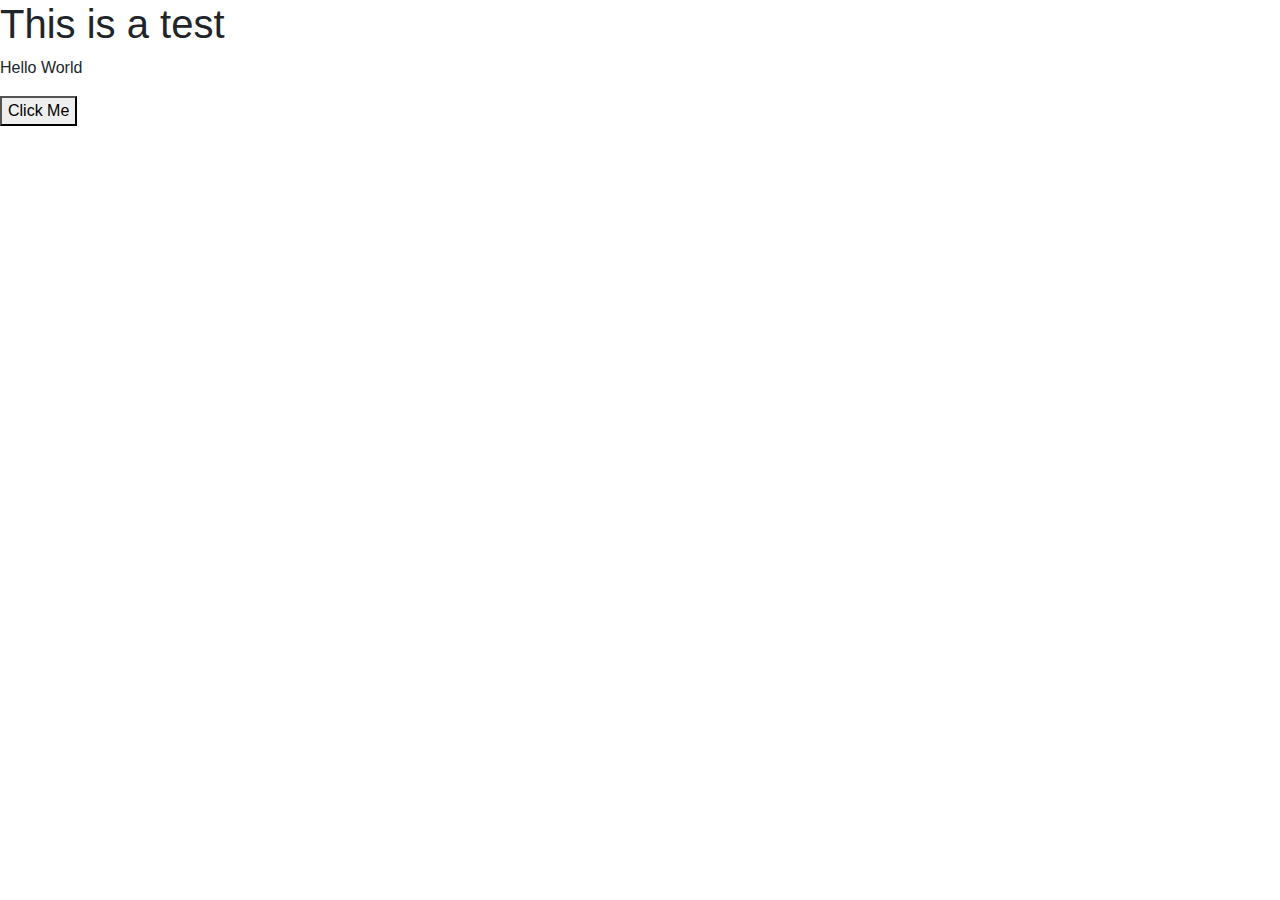
<file: index.html>
<!DOCTYPE html>
<html lang="en">
<head>
    <meta charset="UTF-8">
    <meta name="viewport" content="width=device-width, initial-scale=1.0">
    <meta http-equiv="X-UA-Compatible" content="ie=edge">
    <link rel="stylesheet" href="https://stackpath.bootstrapcdn.com/bootstrap/4.3.1/css/bootstrap.min.css" integrity="sha384-ggOyR0iXCbMQv3Xipma34MD+dH/1fQ784/j6cY/iJTQUOhcWr7x9JvoRxT2MZw1T" crossorigin="anonymous">
    <script src="https://stackpath.bootstrapcdn.com/bootstrap/4.3.1/js/bootstrap.min.js" integrity="sha384-JjSmVgyd0p3pXB1rRibZUAYoIIy6OrQ6VrjIEaFf/nJGzIxFDsf4x0xIM+B07jRM" crossorigin="anonymous"></script>
    <title>Document</title>
</head>
<body>
    <h1>This is a test</h1>
    <p>Hello World</p>
    <button>Click Me</button>
</body>
</html>
</file>
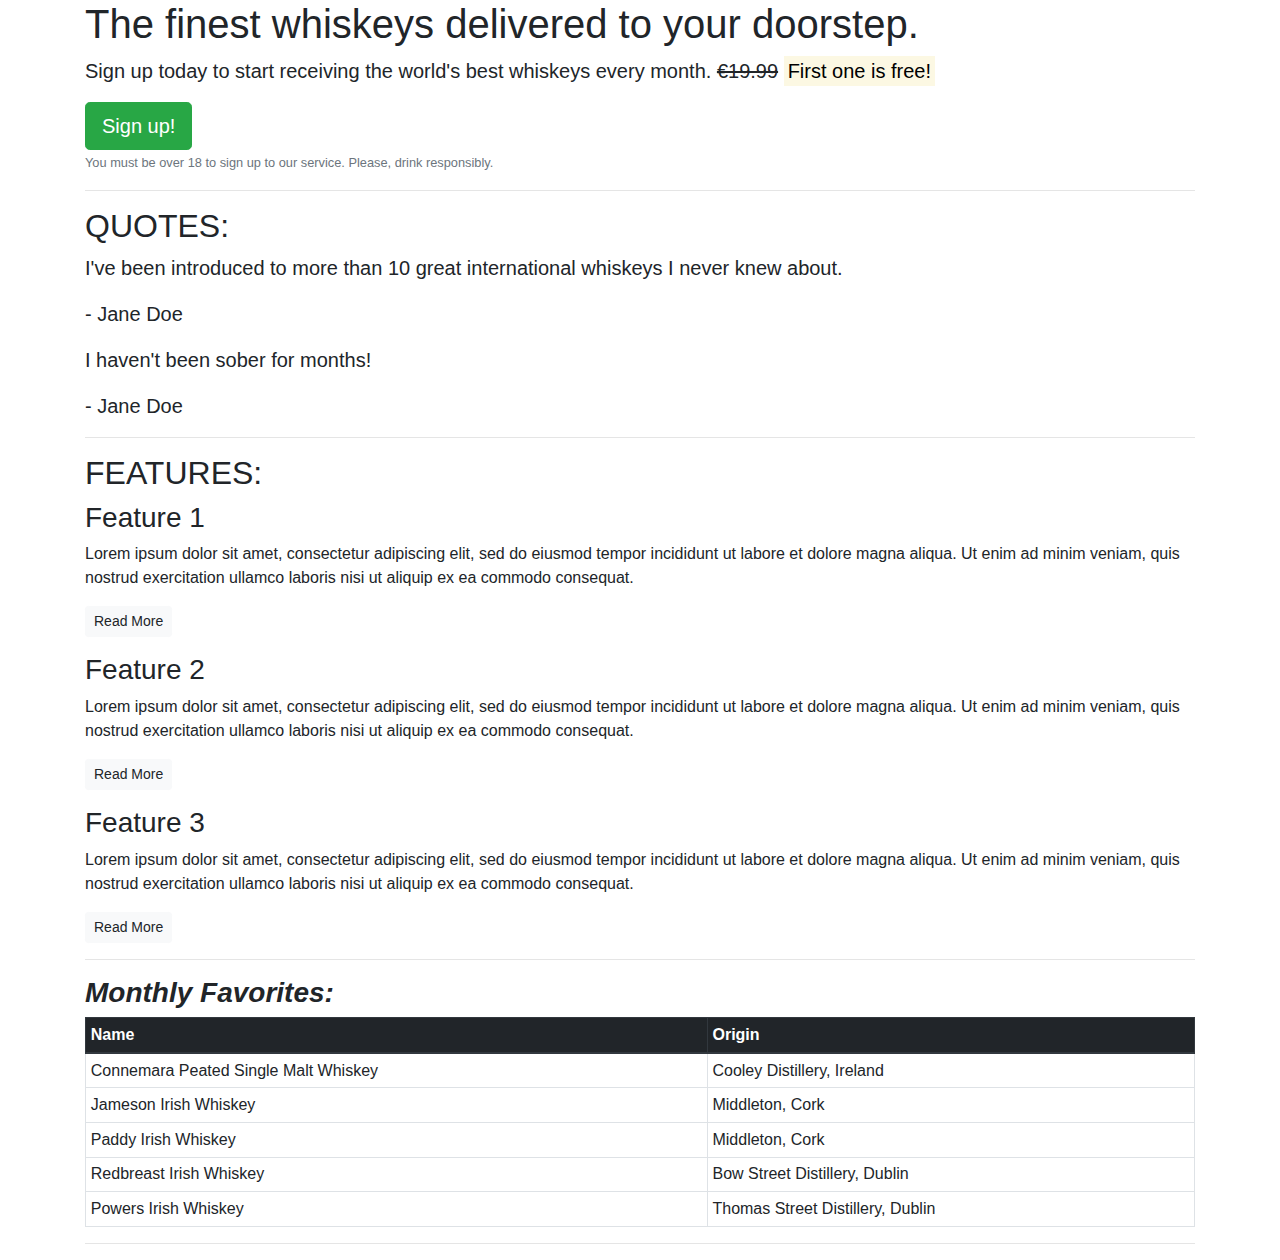
<file: 1-mobile-first-design/index.html>
<!DOCTYPE html>
<html lang="en-us">

<head>
    <meta charset="utf-8">
    
    <title>Whiskey Drop | Taste a new whiskey every month</title>
    <link rel="stylesheet" href="https://maxcdn.bootstrapcdn.com/bootstrap/4.1.3/css/bootstrap.min.css">
    <meta name="viewport" content="width=device-width, initial-scale=1.0"
</head>

<body>
    <article class="container">
        <!-- Callout -->
        <section class="callout">
            <h1>The finest whiskeys delivered to your doorstep.</h1>
            <p class="lead">Sign up today to start receiving the world's best whiskeys every month. 
            <s>€19.99</s> <strong><mark>First one is free!</mark></strong></p>
            <button class="btn btn-success btn-lg">Sign up!</button>
            <p class="text-muted"><small>You must be over 18 to sign up to our service. Please, drink responsibly.</small></p>
        </section>
        <!-- /.callout -->
        <hr>
        
        <!-- Quotes -->
        <section class="quotes">
            <h2 class="text-uppercase">Quotes:</h2>
            <blockquote class="blockquote">
                <p>I've been introduced to more than 10 great international whiskeys I never knew about.</p>
                <p>- Jane Doe</p>
            </blockquote>
            <blockquote class="blockquote">
                <p>I haven't been sober for months!</p>
                <p>- Jane Doe</p>
            </blockquote>
        </section>
        <!-- /.quotes -->
        <hr>

        <!-- Features -->
        <section class="features">
            <h2 class="text-uppercase">Features:</h2>
            <div class="feature">
                <h3>Feature 1</h3>
                <p>Lorem ipsum dolor sit amet, consectetur adipiscing elit, sed do eiusmod tempor incididunt ut labore et dolore magna aliqua. Ut enim ad minim veniam, quis nostrud exercitation ullamco laboris nisi ut aliquip ex ea commodo consequat.</p>
                <p><a class="btn btn-sm btn-light" href="">Read More</a></p>            
            </div>
            <div class="feature">
                <h3>Feature 2</h3>
                <p>Lorem ipsum dolor sit amet, consectetur adipiscing elit, sed do eiusmod tempor incididunt ut labore et dolore magna aliqua. Ut enim ad minim veniam, quis nostrud exercitation ullamco laboris nisi ut aliquip ex ea commodo consequat.</p>
                <p><a class="btn btn-sm btn-light" href="">Read More</a></p> 
            </div>
            <div class="feature">
                <h3>Feature 3</h3>
                <p>Lorem ipsum dolor sit amet, consectetur adipiscing elit, sed do eiusmod tempor incididunt ut labore et dolore magna aliqua. Ut enim ad minim veniam, quis nostrud exercitation ullamco laboris nisi ut aliquip ex ea commodo consequat.</p>
                <p><a class="btn btn-sm btn-light" href="">Read More</a></p> 
            </div>
        </section>
         <!-- /.features -->
        <hr>
    <!-- Monthly Favorites -->
        <h3 class="font-italic font-weight-bold">Monthly Favorites:</h2>
        <table class="table table-sm table-bordered">
        <thead class="thead-dark">
            <tr>
                <th>Name</th>
                <th>Origin</th> 
            </tr>
        </thead>
          <tr>
            <td>Connemara Peated Single Malt Whiskey</td>
            <td>Cooley Distillery, Ireland</td> 
          </tr>
          <tr>
            <td>Jameson Irish Whiskey</td>
            <td>Middleton, Cork</td> 
          </tr>
          <tr>
            <td>Paddy Irish Whiskey</td>
            <td>Middleton, Cork</td> 
          </tr>
          <tr>
            <td>Redbreast Irish Whiskey</td>
            <td>Bow Street Distillery, Dublin</td> 
          </tr>
          <tr>
            <td>Powers Irish Whiskey</td>
            <td>Thomas Street Distillery, Dublin</td> 
          </tr>
        </table>
         <!-- / Monthly Favorites -->
        <hr>
    
    </article>
    
</body>

</html>
</file>
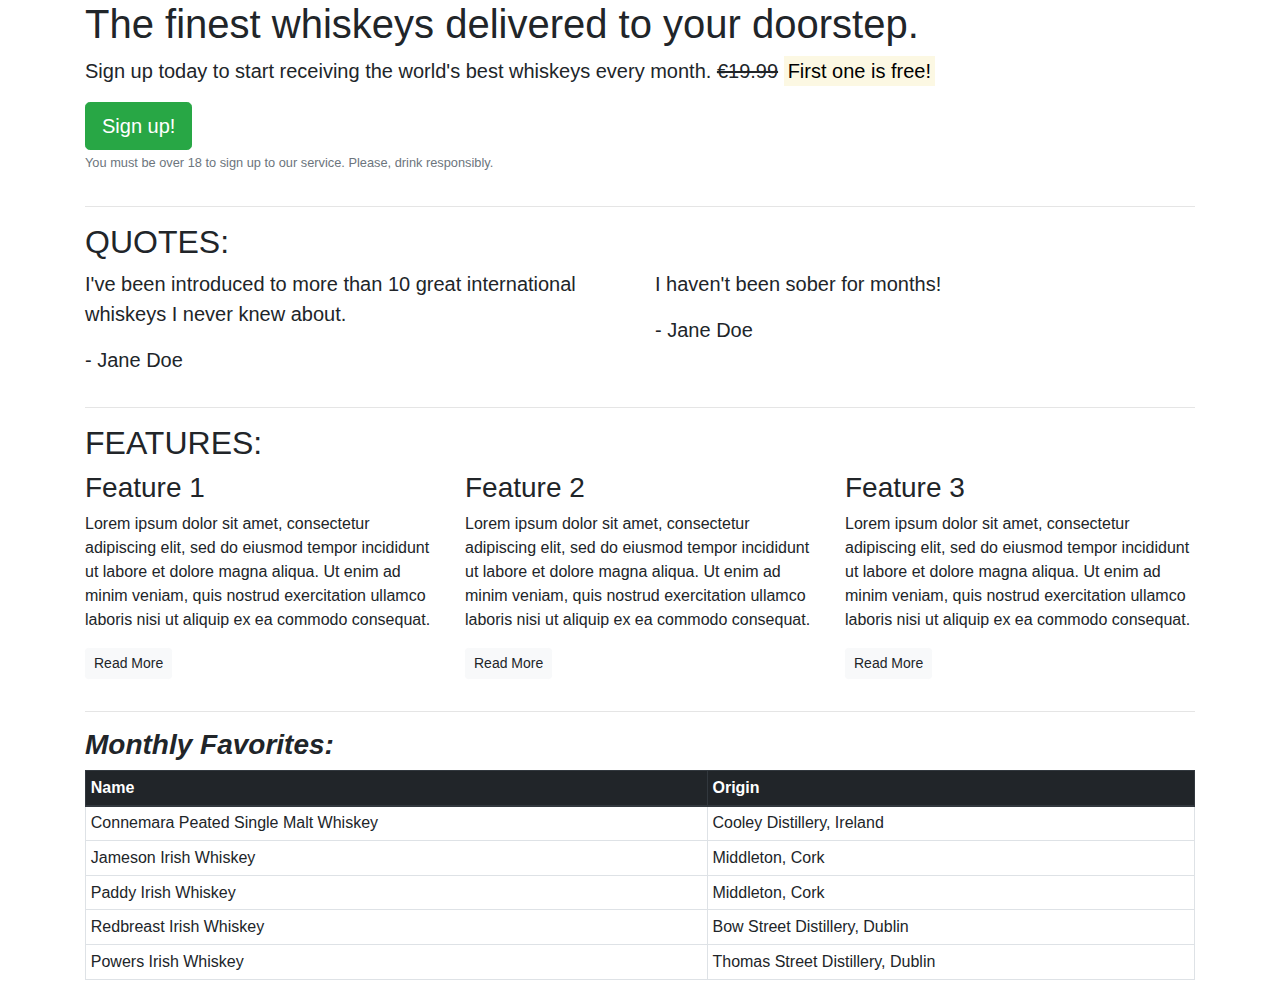
<file: 3-Responsive-Design/index.html>
<!DOCTYPE html>
<html lang="en-us">

<head>
    <meta charset="utf-8">

    <title>Whiskey Drop | Taste a new whiskey every month</title>
    <link rel="stylesheet" href="https://maxcdn.bootstrapcdn.com/bootstrap/4.1.3/css/bootstrap.min.css">
    <meta name="viewport" content="width=device-width, initial-scale=1.0" </head>

    <body>
        <article class="container">
            <!-- Callout -->
            <div class="row">
                <div class="col-12">
                    <section class="callout">
                        <h1>The finest whiskeys delivered to your doorstep.</h1>
                        <p class="lead">Sign up today to start receiving the world's best whiskeys every month.
                            <s>€19.99</s> <strong><mark>First one is free!</mark></strong></p>
                        <button class="btn btn-success btn-lg">Sign up!</button>
                        <p class="text-muted"><small>You must be over 18 to sign up to our service. Please, drink responsibly.</small></p>
                    </section>
                </div>
            </div>
            <!-- /.callout -->
            <hr>

            <!-- Quotes -->
            <section class="quotes">
                <div class="row">
                    <div class="col-12">
                        <h2 class="text-uppercase">Quotes:</h2>
                    </div>
                </div>
                <div class="row">
                    <div class="col-12 col-md-6">
                        <blockquote class="blockquote">
                            <p>I've been introduced to more than 10 great international whiskeys I never knew about.</p>
                            <p>- Jane Doe</p>
                        </blockquote>
                    </div>
                    <div class="col-12 col-md-6">
                        <blockquote class="blockquote">
                            <p>I haven't been sober for months!</p>
                            <p>- Jane Doe</p>
                        </blockquote>
                    </div>
                </div>
            </section>
            <!-- /.quotes -->
            <hr>

            <!-- Features -->
            <section class="features">
                <div class="row">
                    <div class="col-12">
                        <h2 class="text-uppercase">Features:</h2>
                    </div>
                </div>
                <div class="row">
                    <div class="col-12 col-md-6 col-lg-4">
                        <div class="feature">
                            <h3>Feature 1</h3>
                            <p>Lorem ipsum dolor sit amet, consectetur adipiscing elit, sed do eiusmod tempor incididunt ut labore et dolore magna aliqua. Ut enim ad minim veniam, quis nostrud exercitation ullamco laboris nisi ut aliquip ex ea commodo consequat.</p>
                            <p><a class="btn btn-sm btn-light" href="">Read More</a></p>
                        </div>
                    </div>
                    <div class="col-12 col-md-6 col-lg-4">
                        <div class="feature">
                            <h3>Feature 2</h3>
                            <p>Lorem ipsum dolor sit amet, consectetur adipiscing elit, sed do eiusmod tempor incididunt ut labore et dolore magna aliqua. Ut enim ad minim veniam, quis nostrud exercitation ullamco laboris nisi ut aliquip ex ea commodo consequat.</p>
                            <p><a class="btn btn-sm btn-light" href="">Read More</a></p>
                        </div>
                    </div>
                    <div class="col-12 d-md-none d-lg-block col-lg-4">
                        <div class="feature">
                            <h3>Feature 3</h3>
                            <p>Lorem ipsum dolor sit amet, consectetur adipiscing elit, sed do eiusmod tempor incididunt ut labore et dolore magna aliqua. Ut enim ad minim veniam, quis nostrud exercitation ullamco laboris nisi ut aliquip ex ea commodo consequat.</p>
                            <p><a class="btn btn-sm btn-light" href="">Read More</a></p>
                        </div>
                    </div>
                </div>
            </section>
            <!-- /.features -->
            <hr>
            <!-- Monthly Favorites -->
            <h3 class="font-italic font-weight-bold">Monthly Favorites:</h2>
                <table class="table table-sm table-bordered">
                    <thead class="thead-dark">
                        <tr>
                            <th>Name</th>
                            <th>Origin</th>
                        </tr>
                    </thead>
                    <tr>
                        <td>Connemara Peated Single Malt Whiskey</td>
                        <td>Cooley Distillery, Ireland</td>
                    </tr>
                    <tr>
                        <td>Jameson Irish Whiskey</td>
                        <td>Middleton, Cork</td>
                    </tr>
                    <tr>
                        <td>Paddy Irish Whiskey</td>
                        <td>Middleton, Cork</td>
                    </tr>
                    <tr>
                        <td>Redbreast Irish Whiskey</td>
                        <td>Bow Street Distillery, Dublin</td>
                    </tr>
                    <tr>
                        <td>Powers Irish Whiskey</td>
                        <td>Thomas Street Distillery, Dublin</td>
                    </tr>
                </table>
                <!-- / Monthly Favorites -->

        </article>

    </body>

</html>
</file>
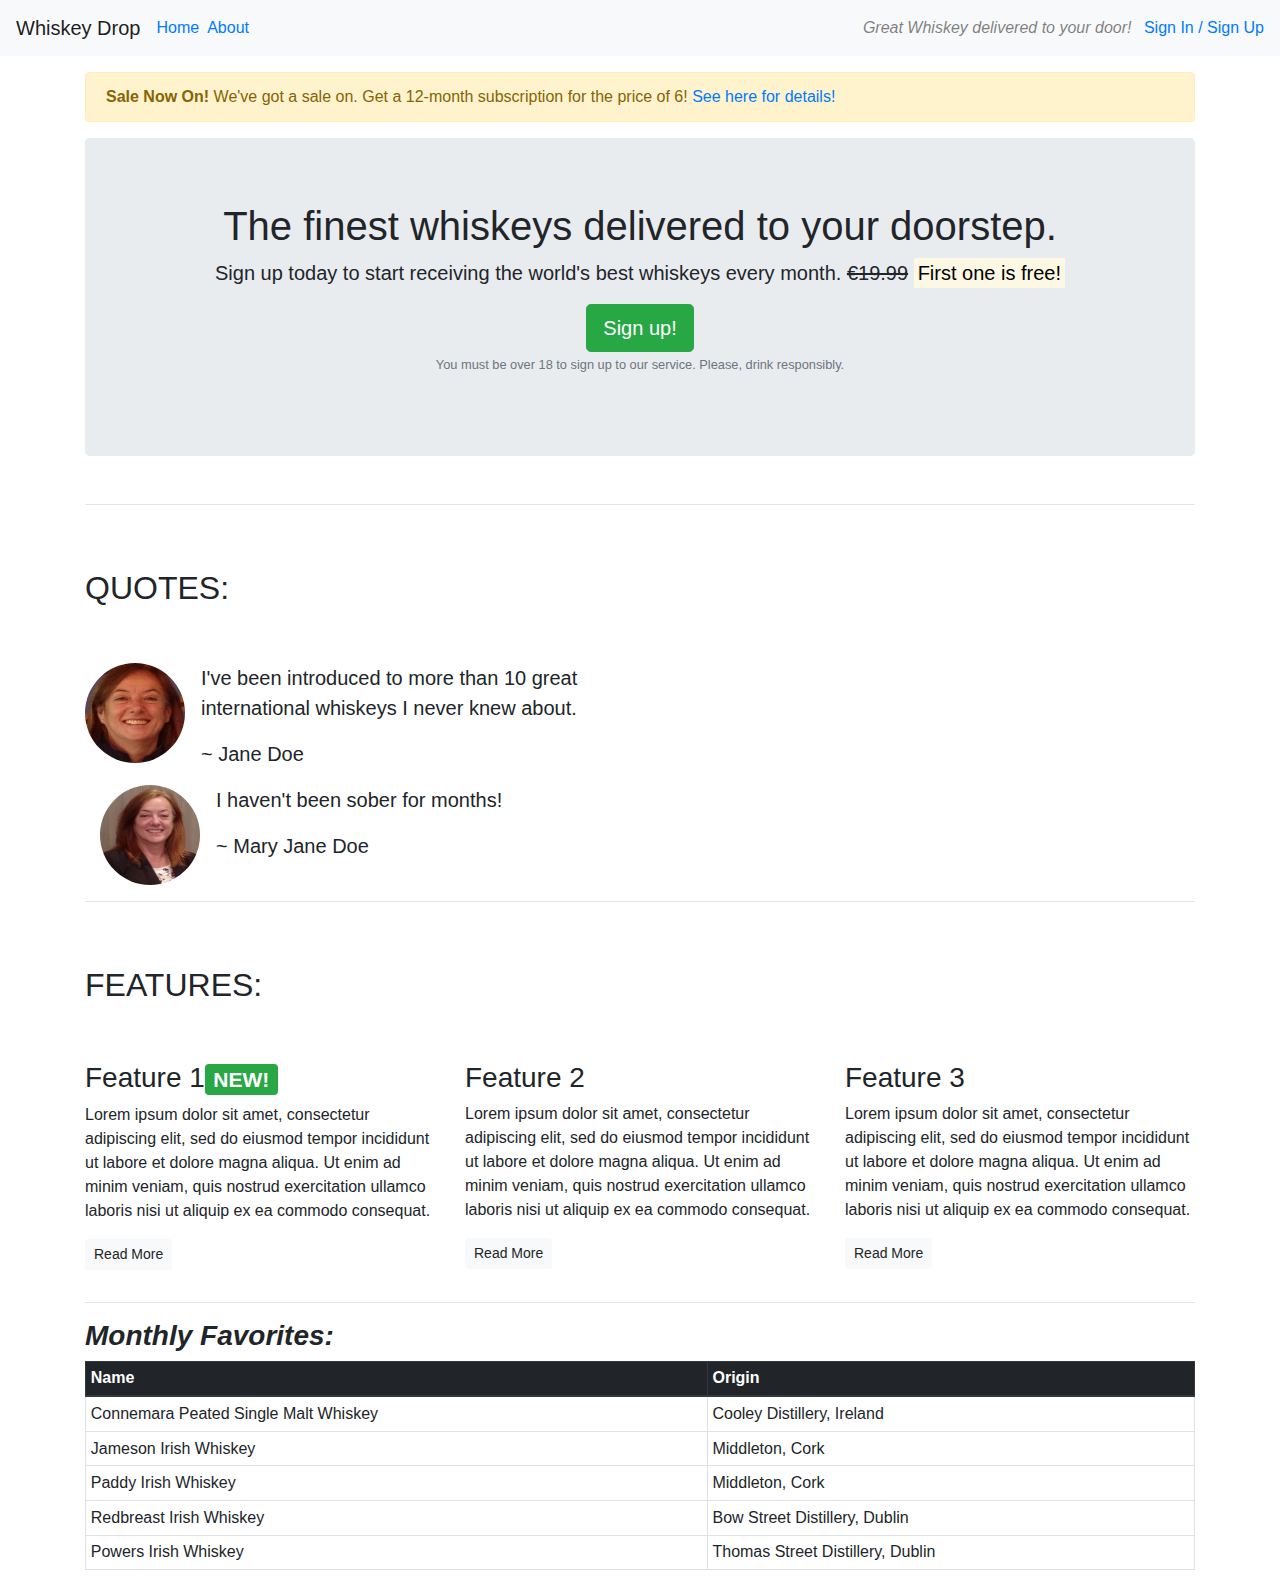
<file: 4-core-components/index.html>
<!DOCTYPE html>
<html lang="en-us">

<head>
    <meta charset="utf-8">

    <title>Whiskey Drop | Taste a new whiskey every month</title>
    <link rel="stylesheet" href="https://maxcdn.bootstrapcdn.com/bootstrap/4.1.3/css/bootstrap.min.css">
    <link rel="stylesheet" href="https://use.fontawesome.com/releases/v5.8.1/css/all.css" integrity="sha384-50oBUHEmvpQ+1lW4y57PTFmhCaXp0ML5d60M1M7uH2+nqUivzIebhndOJK28anvf" crossorigin="anonymous">
    <meta name="viewport" content="width=device-width, initial-scale=1.0" </head>

    <body>
        <nav class="navbar navbar-light bg-light navbar-expand-sm">
            <a href="/" class="navbar-brand">Whiskey Drop</a>
            <ul class="navbar-nav mr-auto">
                <li class="active nav-item mr-2"><a class="navlink" href="/">Home</a></li>
                <li class="nav-item mr-2"><a class="navlink" href="/about">About</a></li>
                <li class="nav-item mr-2 d-block d-sm-none"><a class="navlink" href="/login">Sign In / Sign Up</a></li>
            </ul>
            <div class="d-none d-md-block">
                <p class="navbar-text my-auto mr-2"><i>Great Whiskey delivered to your door!</i></p>
                <a href="/login">Sign In / Sign Up</a>
            </div>
        </nav>
        <article class="container mt-3">
            <div class="row d-none d-sm-block">
                <div class="col-12">
                    <div class="alert alert-warning">
                        <strong>Sale Now On!</strong> We've got a sale on. 
                        Get a 12-month subscription for the price of 6! 
                        <a href="">See here for details!</a>
                    </div>
                </div>
            </div>
            <!-- Callout -->
            <div class="row">
                <div class="col-12">
                    <section class="callout jumbotron text-center">
                        <h1>The finest whiskeys delivered to your doorstep.</h1>
                        <p class="lead">Sign up today to start receiving the world's best whiskeys every month.
                            <s class="d-none d-sm-inline">€19.99</s>
                            <span class="d-inline d-sm-none"><br></span>
                            <strong><mark>First one is free!</mark></strong></p>
                        <button class="btn btn-success btn-lg">Sign up!</button>
                        <p class="text-muted"><small>You must be over 18 to sign up to our service. Please, drink responsibly.</small></p>
                    </section>
                </div>
            </div>
            <!-- /.callout -->
            <hr>

            <!-- Quotes -->
            <section class="quotes">
                <div class="row">
                    <div class="col-12 my-5">
                        <h2 class="text-uppercase">Quotes:</h2>
                    </div>
                </div>
                <div class="row">
                    <div class="col-12 col-md-6">
                        <div class="media">
                            <div class="d-none d-sm-block">
                                <img src="images/Kitty_1.png" class="rounded-circle mr-3" width=100 height=100>
                            </div>
                            <div class="media-body">
                                <blockquote class="blockquote">
                                    <p>I've been introduced to more than 10 great international whiskeys I never knew about.</p>
                                    <p>~ Jane Doe</p>
                                </blockquote>
                            </div>
                        </div>
                    </div>
                </div>
                <div class="col-12 col-md-6">
                    <div class="media">
                        <div class="d-none d-sm-block">
                            <img src="images/Kitty_2.png" class="rounded-circle mr-3" width=100 height=100>
                        </div>
                        <div class="media-body">
                            <blockquote class="blockquote">
                                <p>I haven't been sober for months!</p>
                                <p>~ Mary Jane Doe</p>
                            </blockquote>
                        </div>
                    </div>
                </div>
            </section>
            <!-- /.quotes -->
            <hr>

            <!-- Features -->
            <section class="features">
                <div class="row">
                    <div class="col-12 my-5">
                        <h2 class="text-uppercase">Features:</h2>
                    </div>
                </div>
                <div class="row">
                    <div class="col-12 col-md-6 col-lg-4">
                        <div class="feature">
                            <h3><i class="fas fa-gift d-none d-sm-inline"></i>Feature 1<span class="badge badge-success">NEW!</span></h3>
                            <p>Lorem ipsum dolor sit amet, consectetur adipiscing elit, sed do eiusmod tempor incididunt ut labore et dolore magna aliqua. Ut enim ad minim veniam, quis nostrud exercitation ullamco laboris nisi ut aliquip ex ea commodo consequat.</p>
                            <p><a class="btn btn-sm btn-light" href="">Read More</a></p>
                        </div>
                    </div>
                    <div class="col-12 col-md-6 col-lg-4">
                        <div class="feature">
                            <h3><i class="fas fa-credit-card d-none d-sm-inline"></i>Feature 2</h3>
                            <p>Lorem ipsum dolor sit amet, consectetur adipiscing elit, sed do eiusmod tempor incididunt ut labore et dolore magna aliqua. Ut enim ad minim veniam, quis nostrud exercitation ullamco laboris nisi ut aliquip ex ea commodo consequat.</p>
                            <p><a class="btn btn-sm btn-light" href="">Read More</a></p>
                        </div>
                    </div>
                    <div class="col-12 d-md-none d-lg-block col-lg-4">
                        <div class="feature">
                            <h3><i class="fas fa-times-circle d-none d-sm-inline"></i>Feature 3</h3>
                            <p>Lorem ipsum dolor sit amet, consectetur adipiscing elit, sed do eiusmod tempor incididunt ut labore et dolore magna aliqua. Ut enim ad minim veniam, quis nostrud exercitation ullamco laboris nisi ut aliquip ex ea commodo consequat.</p>
                            <p><a class="btn btn-sm btn-light" href="">Read More</a></p>
                        </div>
                    </div>
                </div>
            </section>
            <!-- /.features -->
            <hr>
            <!-- Monthly Favorites -->
            <h3 class="font-italic font-weight-bold">Monthly Favorites:</h2>
                <table class="table table-sm table-bordered">
                    <thead class="thead-dark">
                        <tr>
                            <th>Name</th>
                            <th>Origin</th>
                        </tr>
                    </thead>
                    <tr>
                        <td>Connemara Peated Single Malt Whiskey</td>
                        <td>Cooley Distillery, Ireland</td>
                    </tr>
                    <tr>
                        <td>Jameson Irish Whiskey</td>
                        <td>Middleton, Cork</td>
                    </tr>
                    <tr>
                        <td>Paddy Irish Whiskey</td>
                        <td>Middleton, Cork</td>
                    </tr>
                    <tr>
                        <td>Redbreast Irish Whiskey</td>
                        <td>Bow Street Distillery, Dublin</td>
                    </tr>
                    <tr>
                        <td>Powers Irish Whiskey</td>
                        <td>Thomas Street Distillery, Dublin</td>
                    </tr>
                </table>
                <!-- / Monthly Favorites -->

        </article>

    </body>

</html>
</file>
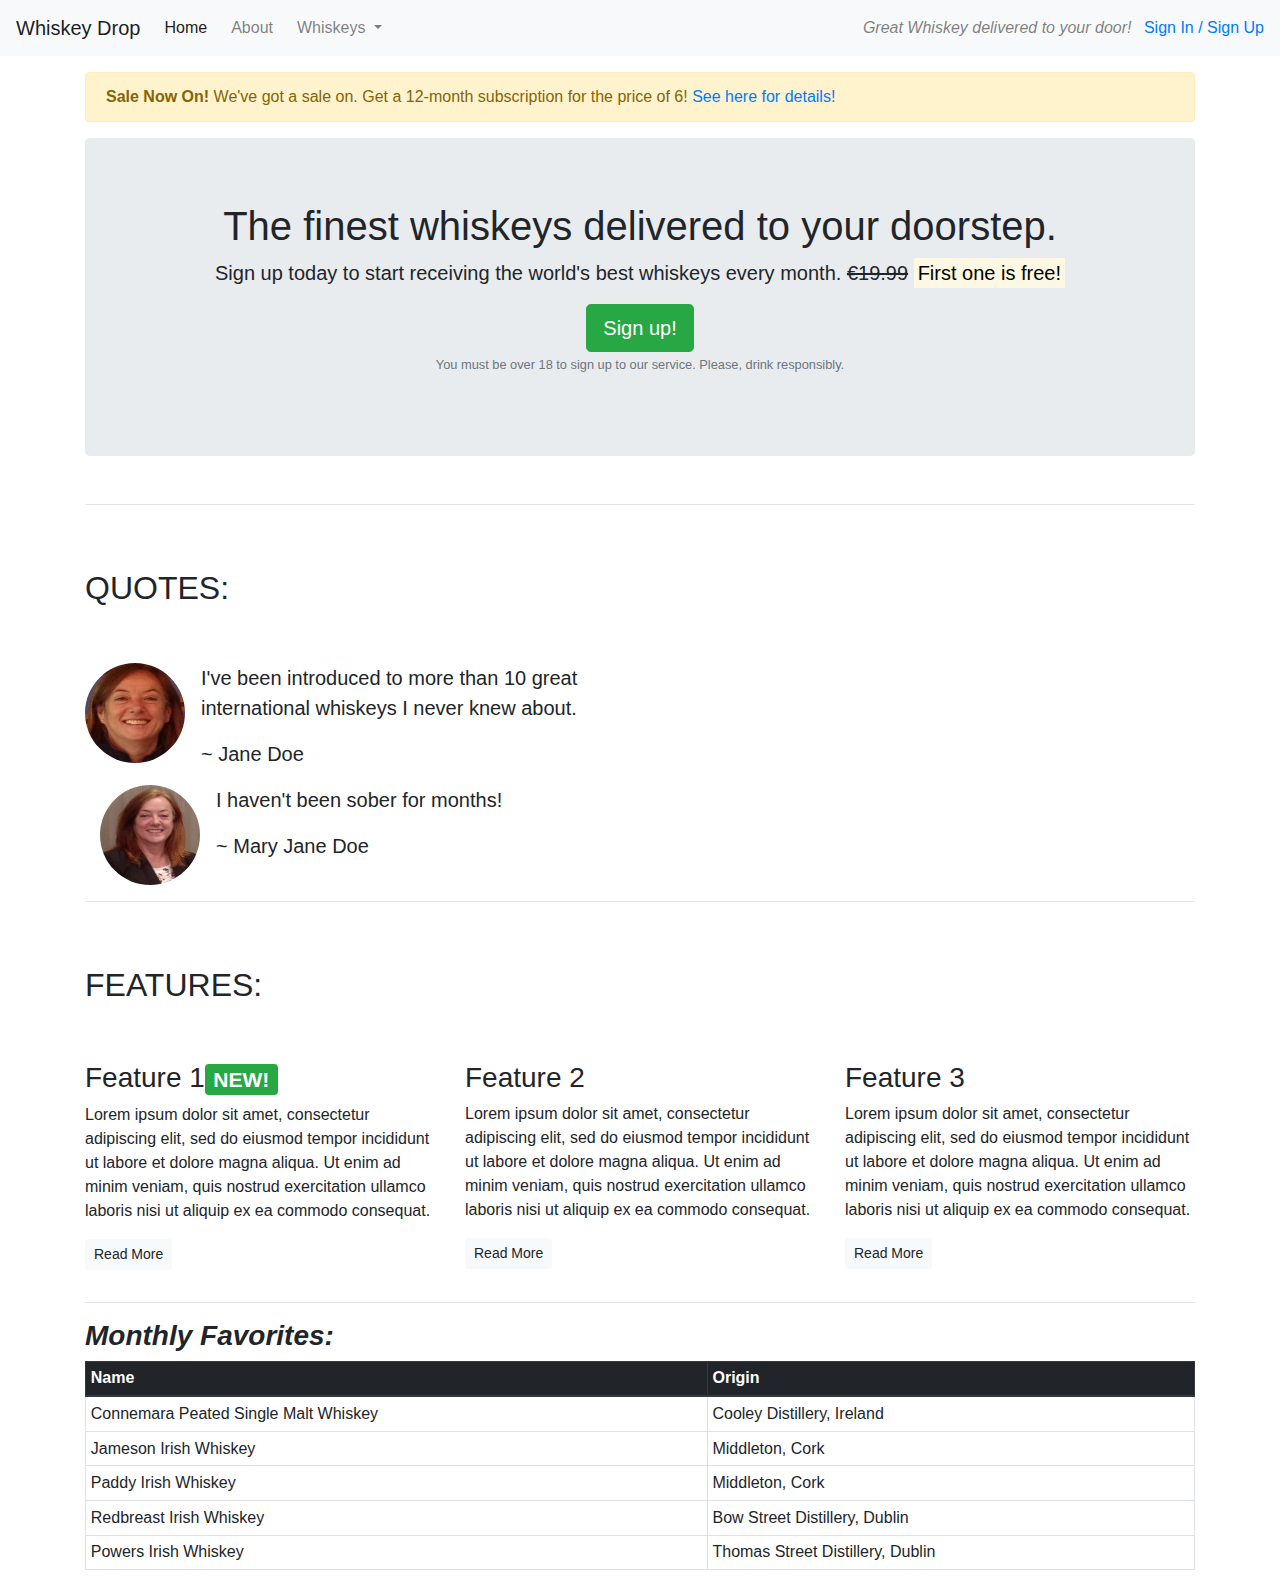
<file: 5-JS-Components/index.html>
<!DOCTYPE html>
<html lang="en-us">

<head>
    <meta charset="utf-8">

    <title>Whiskey Drop | Taste a new whiskey every month</title>
    <link rel="stylesheet" href="https://maxcdn.bootstrapcdn.com/bootstrap/4.1.3/css/bootstrap.min.css">
    <link rel="stylesheet" href="https://use.fontawesome.com/releases/v5.8.1/css/all.css" integrity="sha384-50oBUHEmvpQ+1lW4y57PTFmhCaXp0ML5d60M1M7uH2+nqUivzIebhndOJK28anvf" crossorigin="anonymous">
    <meta name="viewport" content="width=device-width, initial-scale=1.0" </head>

    <body>

        <!-- This nav bar will collapse on xs devices (mobiles) due to class 'navbar-expand-sm' leaving room for collapsible menu. Menu will not appear on Ipad etc -->
        <nav class="navbar navbar-light navbar-expand-sm bg-light">
            <a href="/" class="navbar-brand">
                    Whiskey Drop</a>

            <button class="navbar-toggler ml-auto" type="button" data-toggle="collapse" data-target="#navbarNavDropdown" aria-controls="navbarNavDropdown" aria-expanded="false" aria-label="toggle navigation">
            <span class="navbar-toggler-icon"></span></button>

            <div class="collapse navbar-collapse" id="navbarNavDropdown">
                <ul class="navbar-nav mr-auto">
                    <li class="active nav-item mr-2"><a class="nav-link" href="/">Home</a></li>
                    <li class="nav-item mr-2"><a class="nav-link" href="">About</a></li>
                    <li class="nav-item dropdown">
                        <a class="nav-link dropdown-toggle" href="#" id="navbarDropdownMenuLink" role="button" data-toggle="dropdown" aria-haspopup="true" aria-expanded="false">
          Whiskeys
        </a>
                        <div class="dropdown-menu" aria-labelledby="navbarDropdownMenuLink">
                            <a class="dropdown-item" href="#">Irish</a>
                            <a class="dropdown-item" href="#">Scotch</a>
                            <a class="dropdown-item" href="#">Japanese</a>
                            <a class="dropdown-item" href="#">American</a>
                        </div>
                    </li>

                    <li class="nav-item mr-2 d-block d-sm-none"><a class="navlink" href="/login">Sign In / Sign Up</a></li>
                </ul>
            </div>

            <div class="d-none d-md-block">
                <p class="navbar-text my-auto mr-2"><i>Great Whiskey delivered to your door!</i></p>
                <a href="/login">Sign In / Sign Up</a>
            </div>
        </nav>
        <!-- End of Nav Bar -->

        <article class="container mt-3">
            <div class="row d-none d-sm-block">
                <div class="col-12">
                    <div class="alert alert-warning">
                        <strong>Sale Now On!</strong> We've got a sale on. Get a 12-month subscription for the price of 6!
                        <a href="">See here for details!</a>
                    </div>
                </div>
            </div>
            <!-- Callout -->
            <div class="row">
                <div class="col-12">
                    <section class="callout jumbotron text-center">
                        <h1>The finest whiskeys delivered to your doorstep.</h1>
                        <p class="lead">Sign up today to start receiving the world's best whiskeys every month.
                            <s class="d-none d-sm-inline">€19.99</s>
                            <span class="d-inline d-sm-none"><br></span>
                            <strong><mark>First one is free!</mark></strong></p>
                        <button class="btn btn-success btn-lg" data-toggle="modal" data-target=#signUpModal>Sign up!</button>
                        <p class="text-muted"><small>You must be over 18 to sign up to our service. Please, drink responsibly.</small></p>
                    </section>
                </div>
            </div>
            <!-- /.callout -->
            <hr>

            <!-- Quotes -->
            <section class="quotes">
                <div class="row">
                    <div class="col-12 my-5">
                        <h2 class="text-uppercase">Quotes:</h2>
                    </div>
                </div>
                <div class="row">
                    <div class="col-12 col-md-6">
                        <div class="media">
                            <div class="d-none d-sm-block">
                                <img src="images/Kitty_1.png" class="rounded-circle mr-3" width=100 height=100>
                            </div>
                            <div class="media-body">
                                <blockquote class="blockquote">
                                    <p>I've been introduced to more than 10 great international whiskeys I never knew about.</p>
                                    <p>~ Jane Doe</p>
                                </blockquote>
                            </div>
                        </div>
                    </div>
                </div>
                <div class="col-12 col-md-6">
                    <div class="media">
                        <div class="d-none d-sm-block">
                            <img src="images/Kitty_2.png" class="rounded-circle mr-3" width=100 height=100>
                        </div>
                        <div class="media-body">
                            <blockquote class="blockquote">
                                <p>I haven't been sober for months!</p>
                                <p>~ Mary Jane Doe</p>
                            </blockquote>
                        </div>
                    </div>
                </div>
            </section>
            <!-- /.quotes -->
            <hr>

            <!-- Features -->
            <section class="features">
                <div class="row">
                    <div class="col-12 my-5">
                        <h2 class="text-uppercase">Features:</h2>
                    </div>
                </div>
                <div class="row">
                    <div class="col-12 col-md-6 col-lg-4">
                        <div class="feature">
                            <h3><i class="fas fa-gift d-none d-sm-inline"></i>Feature 1<span class="badge badge-success">NEW!</span></h3>
                            <p>Lorem ipsum dolor sit amet, consectetur adipiscing elit, sed do eiusmod tempor incididunt ut labore et dolore magna aliqua. Ut enim ad minim veniam, quis nostrud exercitation ullamco laboris nisi ut aliquip ex ea commodo consequat.</p>
                            <p><a class="btn btn-sm btn-light" href="">Read More</a></p>
                        </div>
                    </div>
                    <div class="col-12 col-md-6 col-lg-4">
                        <div class="feature">
                            <h3><i class="fas fa-credit-card d-none d-sm-inline"></i>Feature 2</h3>
                            <p>Lorem ipsum dolor sit amet, consectetur adipiscing elit, sed do eiusmod tempor incididunt ut labore et dolore magna aliqua. Ut enim ad minim veniam, quis nostrud exercitation ullamco laboris nisi ut aliquip ex ea commodo consequat.</p>
                            <p><a class="btn btn-sm btn-light" href="">Read More</a></p>
                        </div>
                    </div>
                    <div class="col-12 d-md-none d-lg-block col-lg-4">
                        <div class="feature">
                            <h3><i class="fas fa-times-circle d-none d-sm-inline"></i>Feature 3</h3>
                            <p>Lorem ipsum dolor sit amet, consectetur adipiscing elit, sed do eiusmod tempor incididunt ut labore et dolore magna aliqua. Ut enim ad minim veniam, quis nostrud exercitation ullamco laboris nisi ut aliquip ex ea commodo consequat.</p>
                            <p><a class="btn btn-sm btn-light" href="">Read More</a></p>
                        </div>
                    </div>
                </div>
            </section>
            <!-- /.features -->
            <hr>
            <!-- Monthly Favorites -->
            <h3 class="font-italic font-weight-bold">Monthly Favorites:</h2>
                <table class="table table-sm table-bordered">
                    <thead class="thead-dark">
                        <tr>
                            <th>Name</th>
                            <th>Origin</th>
                        </tr>
                    </thead>
                    <tr>
                        <td>Connemara Peated Single Malt Whiskey</td>
                        <td>Cooley Distillery, Ireland</td>
                    </tr>
                    <tr>
                        <td>Jameson Irish Whiskey</td>
                        <td>Middleton, Cork</td>
                    </tr>
                    <tr>
                        <td>Paddy Irish Whiskey</td>
                        <td>Middleton, Cork</td>
                    </tr>
                    <tr>
                        <td>Redbreast Irish Whiskey</td>
                        <td>Bow Street Distillery, Dublin</td>
                    </tr>
                    <tr>
                        <td>Powers Irish Whiskey</td>
                        <td>Thomas Street Distillery, Dublin</td>
                    </tr>
                </table>
                <!-- / Monthly Favorites -->

        </article>

        <!-- Modal - Copied and pasted from Bootstrap -->

        <div class="modal" tabindex="-1" role="dialog" id="signUpModal">
            <div class="modal-dialog" role="document">
                <div class="modal-content">
                    <div class="modal-header">
                        <h5 class="modal-title">Sugn Up to Whiskey Drop</h5>
                        <button type="button" class="close" data-dismiss="modal" aria-label="Close">
          <span aria-hidden="true">&times;</span>
        </button>
                    </div>
                    <div class="modal-body">
                        <form>
                            <div class="form-group">
                                <label for="exampleInputEmail1">Email address</label>
                                <input type="email" class="form-control" id="exampleInputEmail1" aria-describedby="emailHelp" placeholder="Enter email">
                                <small id="emailHelp" class="form-text text-muted">We'll never share your email with anyone else.</small>
                            </div>
                            <div class="form-group">
                                <label for="password">Password</label>
                                <input type="password" class="form-control" id="password" placeholder="Password">
                            </div>
                            <div class="form-group">
                                <label for="repeatPassword">Repeat Password</label>
                                <input type="password" class="form-control" id="repeatPassword" placeholder="Repeat Password">
                            </div>
                            
                            <button type="submit" class="btn btn-success">Submit</button>
                        </form>
                    </div>
                    
                </div>
            </div>
        </div>

        <script src="https://code.jquery.com/jquery-3.3.1.slim.min.js" integrity="sha384-q8i/X+965DzO0rT7abK41JStQIAqVgRVzpbzo5smXKp4YfRvH+8abtTE1Pi6jizo" crossorigin="anonymous"></script>
        <script src="https://cdnjs.cloudflare.com/ajax/libs/popper.js/1.14.7/umd/popper.min.js" integrity="sha384-UO2eT0CpHqdSJQ6hJty5KVphtPhzWj9WO1clHTMGa3JDZwrnQq4sF86dIHNDz0W1" crossorigin="anonymous"></script>
        <script src="https://stackpath.bootstrapcdn.com/bootstrap/4.3.1/js/bootstrap.min.js" integrity="sha384-JjSmVgyd0p3pXB1rRibZUAYoIIy6OrQ6VrjIEaFf/nJGzIxFDsf4x0xIM+B07jRM" crossorigin="anonymous"></script>
    </body>

</html>
</file>
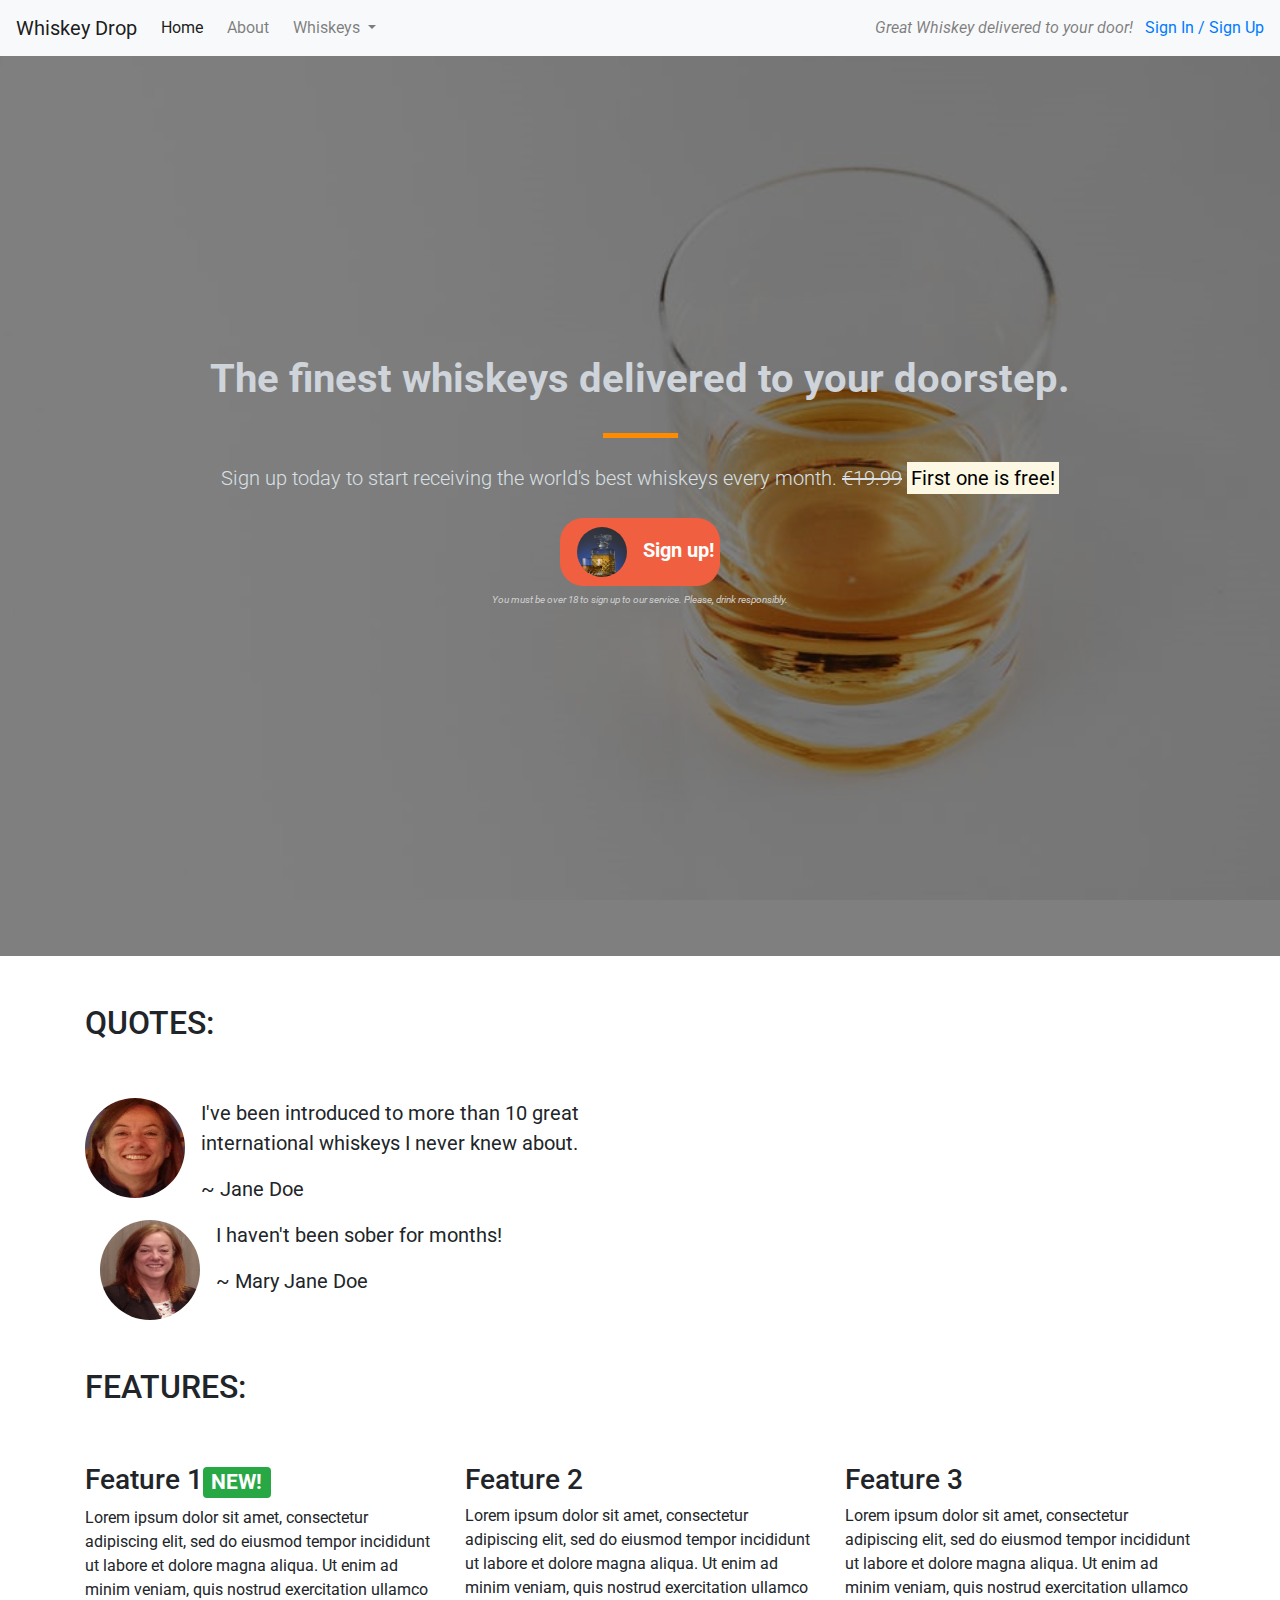
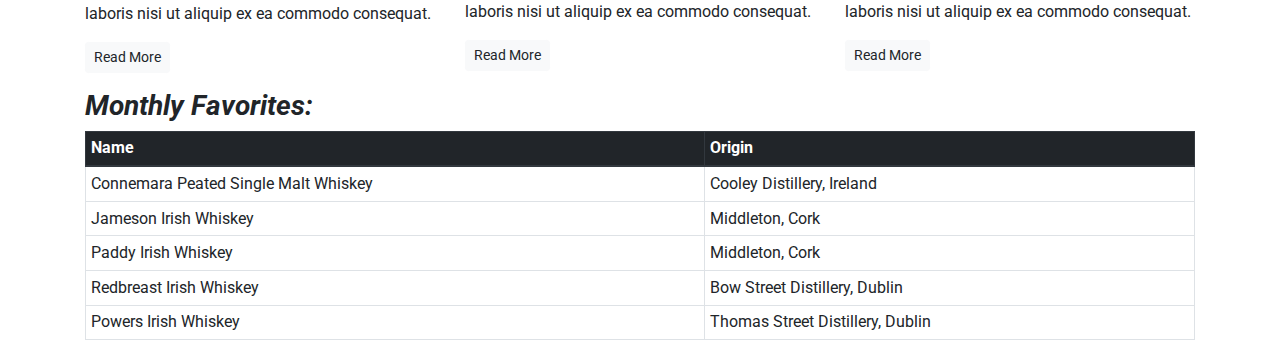
<file: 6-Landing-Page/index.html>
<!DOCTYPE html>
<html lang="en-us">

<head>
    <meta charset="utf-8">

    <title>Whiskey Drop | Taste a new whiskey every month</title>
    <link rel="stylesheet" href="https://maxcdn.bootstrapcdn.com/bootstrap/4.1.3/css/bootstrap.min.css">
    <link rel="stylesheet" href="https://use.fontawesome.com/releases/v5.8.1/css/all.css" integrity="sha384-50oBUHEmvpQ+1lW4y57PTFmhCaXp0ML5d60M1M7uH2+nqUivzIebhndOJK28anvf" crossorigin="anonymous">
    <link href="https://fonts.googleapis.com/css?family=Roboto:400,700" rel="stylesheet">
    <link rel="stylesheet" href="css/style.css" type="text/css" />
    <meta name="viewport" content="width=device-width, initial-scale=1.0" </head>

    <body>

        <!-- This nav bar will collapse on xs devices (mobiles) due to class 'navbar-expand-sm' leaving room for collapsible menu. Menu will not appear on Ipad etc -->
        <nav class="navbar navbar-light navbar-expand-sm bg-light">
            <a href="/" class="navbar-brand">
                    Whiskey Drop</a>

            <button class="navbar-toggler ml-auto" type="button" data-toggle="collapse" data-target="#navbarNavDropdown" aria-controls="navbarNavDropdown" 
            aria-expanded="false" aria-label="toggle navigation">
            <span class="navbar-toggler-icon"></span></button>

            <div class="collapse navbar-collapse" id="navbarNavDropdown">
                <ul class="navbar-nav mr-auto">
                    <li class="active nav-item mr-2"><a class="nav-link" href="/">Home</a></li>
                    <li class="nav-item mr-2"><a class="nav-link" href="">About</a></li>
                    <li class="nav-item dropdown"><a class="nav-link dropdown-toggle" href="#" id="navbarDropdownMenuLink" role="button" data-toggle="dropdown" aria-haspopup="true" aria-expanded="false">
          Whiskeys
        </a>
                        <div class="dropdown-menu" aria-labelledby="navbarDropdownMenuLink">
                            <a class="dropdown-item" href="#">Irish</a>
                            <a class="dropdown-item" href="#">Scotch</a>
                            <a class="dropdown-item" href="#">Japanese</a>
                            <a class="dropdown-item" href="#">American</a>
                        </div>
                    </li>

                    <li class="nav-item mr-2 d-block d-sm-none"><a class="navlink" href="/login">Sign In / Sign Up</a></li>
                </ul>
            </div>

            <div class="d-none d-md-block">
                <p class="navbar-text my-auto mr-2"><i>Great Whiskey delivered to your door!</i></p>
                <a href="/login">Sign In / Sign Up</a>
            </div>
        </nav>
        <!-- End of Nav Bar -->

        <!--    <div class="container alert-container"> -->
        <!--        <div class="row d-none d-sm-block"> -->
        <!--         <div class="col-12">  
    <!--           <div class="alert alert-warning"> -->
        <!--                    <strong>Sale Now On!</strong> We've got a sale on. Get a 12-month subscription for the price of 6!
    <!--               <a href="">See here for details!</a> -->
        <!--           </div> -->
        <!--    </div> -->
        <!--    </div> -->
        <!--    </div> -->

        <!-- Callout -->
        <div class="container-fluid callout-container">
            <div class="opaque-overlay">&nbsp</div>
            <div class="row">
                <div class="col-12">
                    <section class="callout jumbotron text-center">
                        <h1 class="jumbotron-header">The finest whiskeys delivered to your doorstep.</h1>
                        <hr class="block-divider block-divider-orange">
                        <p class="lead">Sign up today to start receiving the world's best whiskeys every month.
                            <s class="d-none d-sm-inline">€19.99</s>
                            <span class="d-inline d-sm-none"><br></span>
                            <strong><mark>First one is free!</mark></strong></p>

                        <button class="btn btn-lg btn-cta btn-red" data-toggle="modal" data-target=#signUpModal>
                            <img src="images/whiskey-cantors.jpg" class="rounded-circle mr-3" width="50" height="50">Sign up!
                        </button>
                        <p class="text-muted"><small>You must be over 18 to sign up to our service. Please, drink responsibly.</small></p>
                    </section>
                </div>
            </div>
        </div>
        </div>
        <!-- /.callout -->

        <!-- Quotes -->
        <div class="container quotes-container">
            <section class="quotes">
                <div class="row">
                    <div class="col-12 my-5">
                        <h2 class="text-uppercase">Quotes:</h2>
                    </div>
                </div>
                <div class="row">
                    <div class="col-12 col-md-6">
                        <div class="media">
                            <div class="d-none d-sm-block">
                                <img src="images/Kitty_1.png" class="rounded-circle mr-3" width=100 height=100>
                            </div>
                            <div class="media-body">
                                <blockquote class="blockquote">
                                    <p>I've been introduced to more than 10 great international whiskeys I never knew about.</p>
                                    <p>~ Jane Doe</p>
                                </blockquote>
                            </div>
                        </div>
                    </div>
                </div>
                <div class="col-12 col-md-6">
                    <div class="media">
                        <div class="d-none d-sm-block">
                            <img src="images/Kitty_2.png" class="rounded-circle mr-3" width=100 height=100>
                        </div>
                        <div class="media-body">
                            <blockquote class="blockquote">
                                <p>I haven't been sober for months!</p>
                                <p>~ Mary Jane Doe</p>
                            </blockquote>
                        </div>
                    </div>
                </div>
            </section>
        </div>
        <!-- /.quotes -->


        <!-- Features -->
        <div class="container features-container">
            <section class="features">
                <div class="row">
                    <div class="col-12 my-5">
                        <h2 class="text-uppercase">Features:</h2>
                    </div>
                </div>
                <div class="row">
                    <div class="col-12 col-md-6 col-lg-4">
                        <div class="feature">
                            <h3><i class="fas fa-gift d-none d-sm-inline"></i>Feature 1<span class="badge badge-success">NEW!</span></h3>
                            <p>Lorem ipsum dolor sit amet, consectetur adipiscing elit, sed do eiusmod tempor incididunt ut labore et dolore magna aliqua. Ut enim ad minim veniam, quis nostrud exercitation ullamco laboris nisi ut aliquip ex ea commodo consequat.
                            </p>
                            <p><a class="btn btn-sm btn-light" href="">Read More</a></p>
                        </div>
                    </div>
                    <div class="col-12 col-md-6 col-lg-4">
                        <div class="feature">
                            <h3><i class="fas fa-credit-card d-none d-sm-inline"></i>Feature 2</h3>
                            <p>Lorem ipsum dolor sit amet, consectetur adipiscing elit, sed do eiusmod tempor incididunt ut labore et dolore magna aliqua. Ut enim ad minim veniam, quis nostrud exercitation ullamco laboris nisi ut aliquip ex ea commodo consequat.
                            </p>
                            <p><a class="btn btn-sm btn-light" href="">Read More</a></p>
                        </div>
                    </div>
                    <div class="col-12 d-md-none d-lg-block col-lg-4">
                        <div class="feature">
                            <h3><i class="fas fa-times-circle d-none d-sm-inline"></i>Feature 3</h3>
                            <p>Lorem ipsum dolor sit amet, consectetur adipiscing elit, sed do eiusmod tempor incididunt ut labore et dolore magna aliqua. Ut enim ad minim veniam, quis nostrud exercitation ullamco laboris nisi ut aliquip ex ea commodo consequat.
                            </p>
                            <p><a class="btn btn-sm btn-light" href="">Read More</a></p>
                        </div>
                    </div>
                </div>
            </section>
            <!-- /.features -->
        </div>

        <!-- Monthly Favorites -->
        <div class="container favorites-container">
            <h3 class="font-italic font-weight-bold">Monthly Favorites:</h2>
                <table class="table table-sm table-bordered">
                    <thead class="thead-dark">
                        <tr>
                            <th>Name</th>
                            <th>Origin</th>
                        </tr>
                    </thead>
                    <tr>
                        <td>Connemara Peated Single Malt Whiskey</td>
                        <td>Cooley Distillery, Ireland</td>
                    </tr>
                    <tr>
                        <td>Jameson Irish Whiskey</td>
                        <td>Middleton, Cork</td>
                    </tr>
                    <tr>
                        <td>Paddy Irish Whiskey</td>
                        <td>Middleton, Cork</td>
                    </tr>
                    <tr>
                        <td>Redbreast Irish Whiskey</td>
                        <td>Bow Street Distillery, Dublin</td>
                    </tr>
                    <tr>
                        <td>Powers Irish Whiskey</td>
                        <td>Thomas Street Distillery, Dublin</td>
                    </tr>
                </table>
        </div>
        <!-- / Monthly Favorites -->



        <!-- Modal - Copied and pasted from Bootstrap -->

        <div class="modal" tabindex="-1" role="dialog" id="signUpModal">
            <div class="modal-dialog" role="document">
                <div class="modal-content">
                    <div class="modal-header">
                        <h5 class="modal-title">Sugn Up to Whiskey Drop</h5>
                        <button type="button" class="close" data-dismiss="modal" aria-label="Close">
          <span aria-hidden="true">&times;</span>
        </button>
                    </div>
                    <div class="modal-body">
                        <form>
                            <div class="form-group">
                                <label for="exampleInputEmail1">Email address</label>
                                <input type="email" class="form-control" id="exampleInputEmail1" aria-describedby="emailHelp" placeholder="Enter email">
                                <small id="emailHelp" class="form-text text-muted">We'll never share your email with anyone else.</small>
                            </div>
                            <div class="form-group">
                                <label for="password">Password</label>
                                <input type="password" class="form-control" id="password" placeholder="Password">
                            </div>
                            <div class="form-group">
                                <label for="repeatPassword">Repeat Password</label>
                                <input type="password" class="form-control" id="repeatPassword" placeholder="Repeat Password">
                            </div>

                            <button type="submit" class="btn btn-success">Submit</button>
                        </form>
                    </div>

                </div>
            </div>
        </div>

        <script src="https://code.jquery.com/jquery-3.3.1.slim.min.js" integrity="sha384-q8i/X+965DzO0rT7abK41JStQIAqVgRVzpbzo5smXKp4YfRvH+8abtTE1Pi6jizo" crossorigin="anonymous"></script>
        <script src="https://cdnjs.cloudflare.com/ajax/libs/popper.js/1.14.7/umd/popper.min.js" integrity="sha384-UO2eT0CpHqdSJQ6hJty5KVphtPhzWj9WO1clHTMGa3JDZwrnQq4sF86dIHNDz0W1" crossorigin="anonymous"></script>
        <script src="https://stackpath.bootstrapcdn.com/bootstrap/4.3.1/js/bootstrap.min.js" integrity="sha384-JjSmVgyd0p3pXB1rRibZUAYoIIy6OrQ6VrjIEaFf/nJGzIxFDsf4x0xIM+B07jRM" crossorigin="anonymous"></script>
    </body>

</html>
</file>
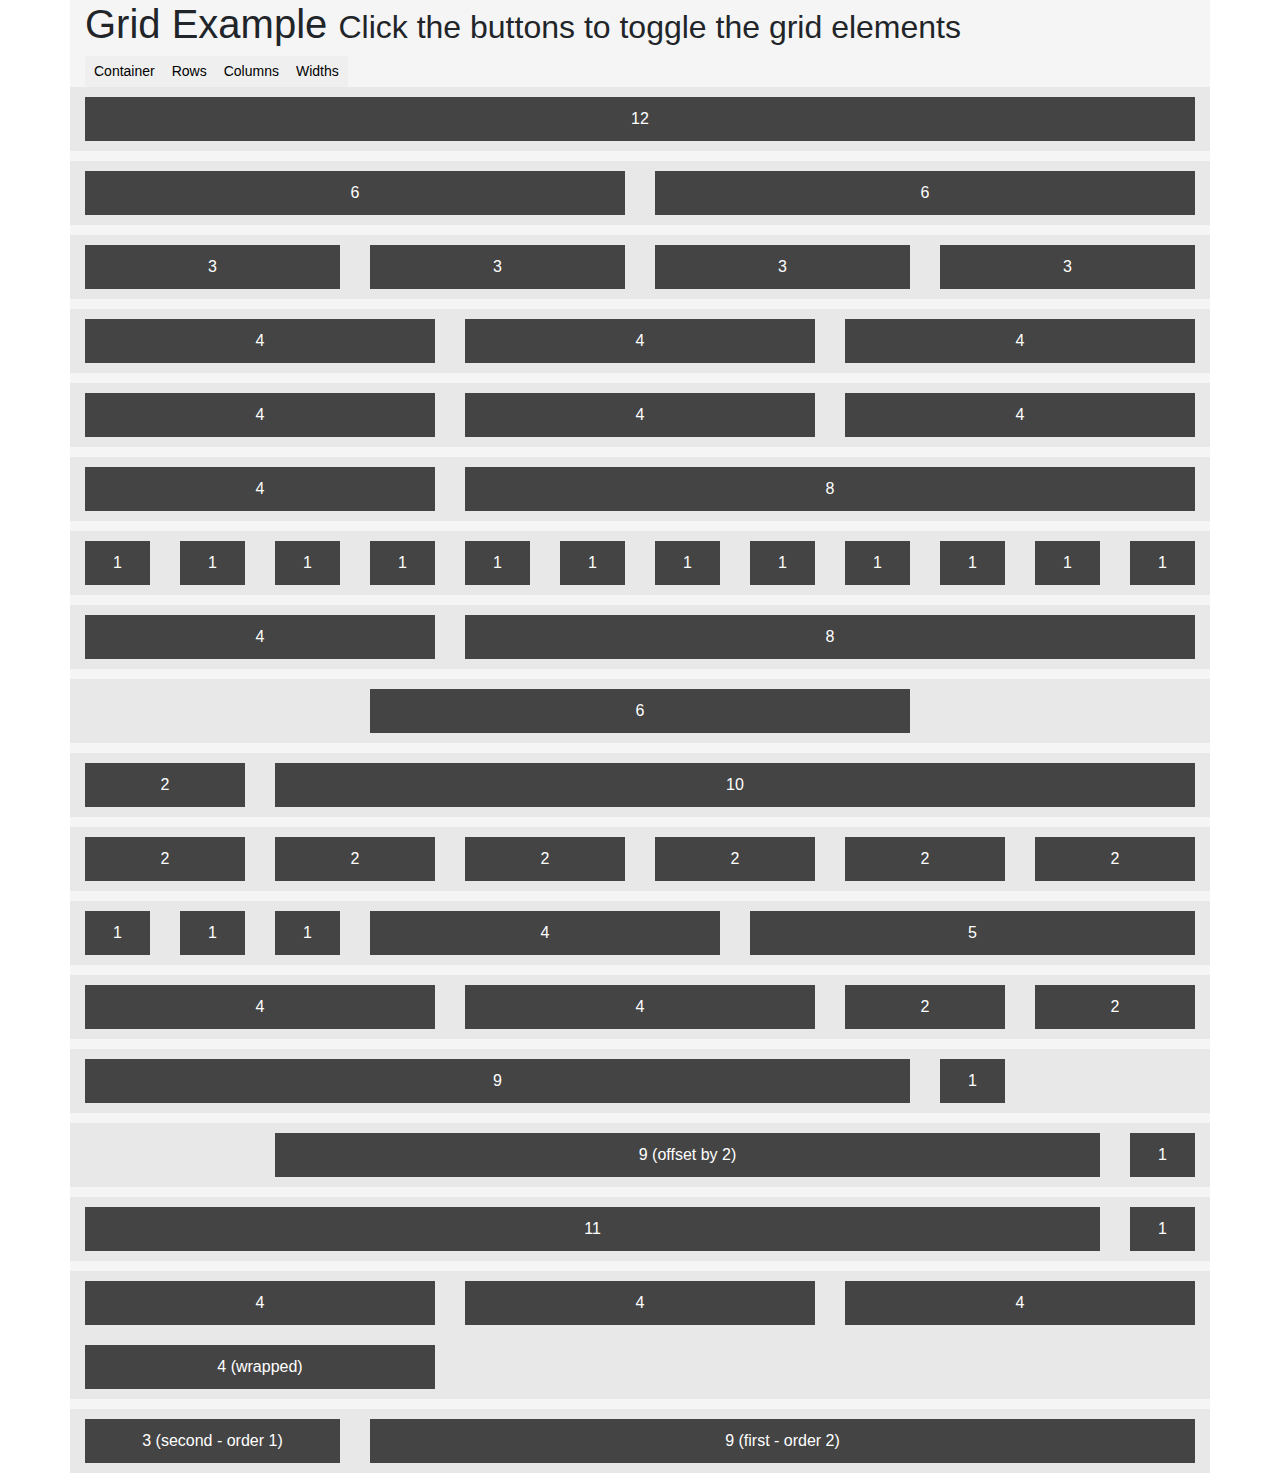
<file: 2-Grid-System-Code-Inst/CODE-INST-index.html>
<!DOCTYPE html>
<html lang="en-us">

<head>
    <meta charset="utf-8">
    <meta name="viewport" content="width=device-width, initial-scale=1.0">
    <title>Grid system example</title>
    <link rel="stylesheet" href="https://maxcdn.bootstrapcdn.com/bootstrap/4.1.3/css/bootstrap.min.css">
    <style>
        body {
            padding: 0 20px;
        }
        
        .container {
            background-color: #f5f5f5;
        }
        .header {
            padding-left: 0;
            padding-right: 0;
        }
        .grid .row {
            background-color: #e8e8e8;
            margin-bottom: 10px;
            min-height: 60px;
        }
        .grid .grid-element {
            padding: 10px;
            background-color: #444;
            color: white;
            text-align: center;
            min-height: 40px;
            margin-top: 10px;
            margin-bottom: 10px;
        }
        .grid .controls {
            position: fixed;
            bottom: 10px;
            left: 10px;
        }
    </style>
</head>

<body>
    <header class="header">
        <div class="container">
            <div class="row">
                <div class="col-12">
                    <div class="page-header">
                        <h1>Grid Example <small>Click the buttons to toggle the grid elements</small></h1>
                        <div class='controls'>
                            <div class="btn-group" role="group" aria-label="...">
                                <button type="button" class="btn btn-sm btn-default active" id="toggleContainer">Container</button>
                                <button type="button" class="btn btn-sm btn-default active" id="toggleRows">Rows</button>
                                <button type="button" class="btn btn-sm btn-default active" id="toggleColumns">Columns</button>
                                <button type="button" class="btn btn-sm btn-default active" id="toggleNumbers">Widths</button>
                            </div>
                        </div>
                    </div>
                </div>
            </div>
        </div>
    </header>
    <main class="grid">
        <div class="container">
            <div class="row">
                <div class="col-12">
                    <div class="grid-element"><span>12</span></div>
                </div>
            </div>
            <div class="row">
                <div class="col-6">
                    <div class="grid-element"><span>6</span></div>
                </div>
                <div class="col-6">
                    <div class="grid-element"><span>6</span></div>
                </div>
            </div>
            <div class="row">
                <div class="col-3">
                    <div class="grid-element"><span>3</span></div>
                </div>
                <div class="col-3">
                    <div class="grid-element"><span>3</span></div>
                </div>
                <div class="col-3">
                    <div class="grid-element"><span>3</span></div>
                </div>
                <div class="col-3">
                    <div class="grid-element"><span>3</span></div>
                </div>
            </div>
            <div class="row">
                <div class="col-4">
                    <div class="grid-element"><span>4</span></div>
                </div>
                <div class="col-4">
                    <div class="grid-element"><span>4</span></div>
                </div>
                <div class="col-4">
                    <div class="grid-element"><span>4</span></div>
                </div>
            </div>
            
            <div class="row">
                <div class="col-4">
                    <div class="grid-element"><span>4</span></div>
                </div>
                <div class="col-4">
                    <div class="grid-element"><span>4</span></div>
                </div>
                <div class="col-4">
                    <div class="grid-element"><span>4</span></div>
                </div>
            </div>
            <div class="row">
                <div class="col-4">
                    <div class="grid-element"><span>4</span></div>
                </div>
                <div class="col-8">
                    <div class="grid-element"><span>8</span></div>
                </div>
            </div>
            <div class="row">
                <div class="col-1">
                    <div class="grid-element"><span>1</span></div>
                </div>
                <div class="col-1">
                    <div class="grid-element"><span>1</span></div>
                </div>
                <div class="col-1">
                    <div class="grid-element"><span>1</span></div>
                </div>
                <div class="col-1">
                    <div class="grid-element"><span>1</span></div>
                </div>
                <div class="col-1">
                    <div class="grid-element"><span>1</span></div>
                </div>
                <div class="col-1">
                    <div class="grid-element"><span>1</span></div>
                </div>
                <div class="col-1">
                    <div class="grid-element"><span>1</span></div>
                </div>
                <div class="col-1">
                    <div class="grid-element"><span>1</span></div>
                </div>
                <div class="col-1">
                    <div class="grid-element"><span>1</span></div>
                </div>
                <div class="col-1">
                    <div class="grid-element"><span>1</span></div>
                </div>
                <div class="col-1">
                    <div class="grid-element"><span>1</span></div>
                </div>
                <div class="col-1">
                    <div class="grid-element"><span>1</span></div>
                </div>
            </div>
            <div class="row">
                <div class="col-4">
                    <div class="grid-element"><span>4</span></div>
                </div>
                <div class="col-8">
                    <div class="grid-element"><span>8</span></div>
                </div>
            </div>
            <div class="row">
                <div class="col-6 offset-3">
                    <div class="grid-element"><span>6</span></div>
                </div>
            </div>
            <div class="row">
                <div class="col-2">
                    <div class="grid-element"><span>2</span></div>
                </div>
                <div class="col-10">
                    <div class="grid-element"><span>10</span></div>
                </div>
            </div>
            <div class="row">
                <div class="col-2">
                    <div class="grid-element"><span>2</span></div>
                </div>
                <div class="col-2">
                    <div class="grid-element"><span>2</span></div>
                </div>
                <div class="col-2">
                    <div class="grid-element"><span>2</span></div>
                </div>
                <div class="col-2">
                    <div class="grid-element"><span>2</span></div>
                </div>
                <div class="col-2">
                    <div class="grid-element"><span>2</span></div>
                </div>
                <div class="col-2">
                    <div class="grid-element"><span>2</span></div>
                </div>
            </div>
            <div class="row">
                <div class="col-1">
                    <div class="grid-element"><span>1</span></div>
                </div>
                <div class="col-1">
                    <div class="grid-element"><span>1</span></div>
                </div>
                <div class="col-1">
                    <div class="grid-element"><span>1</span></div>
                </div>
                <div class="col-4">
                    <div class="grid-element"><span>4</span></div>
                </div>
                <div class="col-5">
                    <div class="grid-element"><span>5</span></div>
                </div>
            </div>
            <div class="row">
                <div class="col-4">
                    <div class="grid-element"><span>4</span></div>
                </div>
                <div class="col-4">
                    <div class="grid-element"><span>4</span></div>
                </div>
                <div class="col-2">
                    <div class="grid-element"><span>2</span></div>
                </div>
                <div class="col-2">
                    <div class="grid-element"><span>2</span></div>
                </div>
            </div>
            <div class="row">
                <div class="col-9">
                    <div class="grid-element"><span>9</span></div>
                </div>
                <div class="col-1">
                    <div class="grid-element"><span>1</span></div>
                </div>
            </div>
            <div class="row">
                <div class="col-9 offset-2">
                    <div class="grid-element"><span>9 (offset by 2)</span></div>
                </div>
                <div class="col-1">
                    <div class="grid-element"><span>1</span></div>
                </div>
            </div>
            <div class="row">
                <div class="col-11">
                    <div class="grid-element"><span>11</span></div>
                </div>
                <div class="col-1">
                    <div class="grid-element"><span>1</span></div>
                </div>
            </div>
            <div class="row">
                <div class="col-4">
                    <div class="grid-element"><span>4</span></div>
                </div>
                <div class="col-4">
                    <div class="grid-element"><span>4</span></div>
                </div>
                <div class="col-4">
                    <div class="grid-element"><span>4</span></div>
                </div>
                <div class="col-4">
                    <div class="grid-element"><span>4 (wrapped)</span></div>
                </div>
            </div>
            <div class="row">
                <div class="col-9 order-2">
                    <div class="grid-element"><span>9 (first - order 2)</span></div>
                </div>
                <div class="col-3 order-1">
                    <div class="grid-element"><span>3 (second - order 1)</span></div>
                </div>
            </div>
        </div>
    </main>
    <script src="https://code.jquery.com/jquery-3.2.1.min.js"></script>
    <script>
        /* global $ */
        $(document).ready(function() {
            $('#toggleRows').click(function() {
                $('.grid .row').toggle();
                $(this).toggleClass('active');
            });
            $('#toggleColumns').click(function() {
                $('.grid .row > div').toggle();
                $(this).toggleClass('active');
            });
            $('#toggleNumbers').click(function() {
                $('.grid .grid-element span').toggle();
                $(this).toggleClass('active');
            });
            $('#toggleContainer').click(function() {
                $('.header > div, .grid > div').toggleClass('container').toggleClass('container-fluid');
                $(this).toggleClass('active');
            });
        });
    </script>
</body>

</html>
</file>
<file: 6-Landing-Page/css/style.css>
body {
    font-family: 'Roboto', sans-serif;
}

.alert-container {}

.callout-container {
    height:100vh;
    
    background: url("../images/glass-of-whiskey.png") no-repeat bottom right fixed; 
  -webkit-background-size: cover;
  -moz-background-size: cover;
  -o-background-size: cover;
  background-size: cover;
  
  display: flex;
  align-items: center;
  justify-content: center;
  
  position:relative;
}

.opaque-overlay {
    position:absolute;
    top:0;
    left:0;
    height:100%;
    width:100%;
    background-color:rgba(0,0,0,0.5);
}

.quotes-container {}

.features-container {}

.favorites-container {}

/* block dividers */

.block-divider {
    width: 75px;
    height: 5px;
    border: 0;
    
}

.block-divider-orange {
    background-color: darkorange;
}

.block-divider-short {
    width:35px;
}

/* jumbotron */

.jumbotron {
    background-color: transparent;
    color: white; 
}

.jumbotron-header {
    color: #ced4da;
    font-weight: bold;
    margin-bottom: 30px;
    
}

.jumbotron .lead {
    color: #dae0e5;
    margin: 25px;
}

.jumbotron small {
    font-size: 60%;
    font-style: italic;
    color: #d0d0d0;
}

/* Buttons */

.btn-cta {
    font-weight:bold;
    border-radius: 23px;
    width:160px;
}

.btn-red {
    color:white;
    background-color: #f05f40;
    border-color:#f05f40;
}

.btn-red:hover,
.btn-red:active,
.btn-red:focus,
.btn-red:active:focus {
    background-color: #ea401b;
    border-color: #ea401b;
}
</file>
